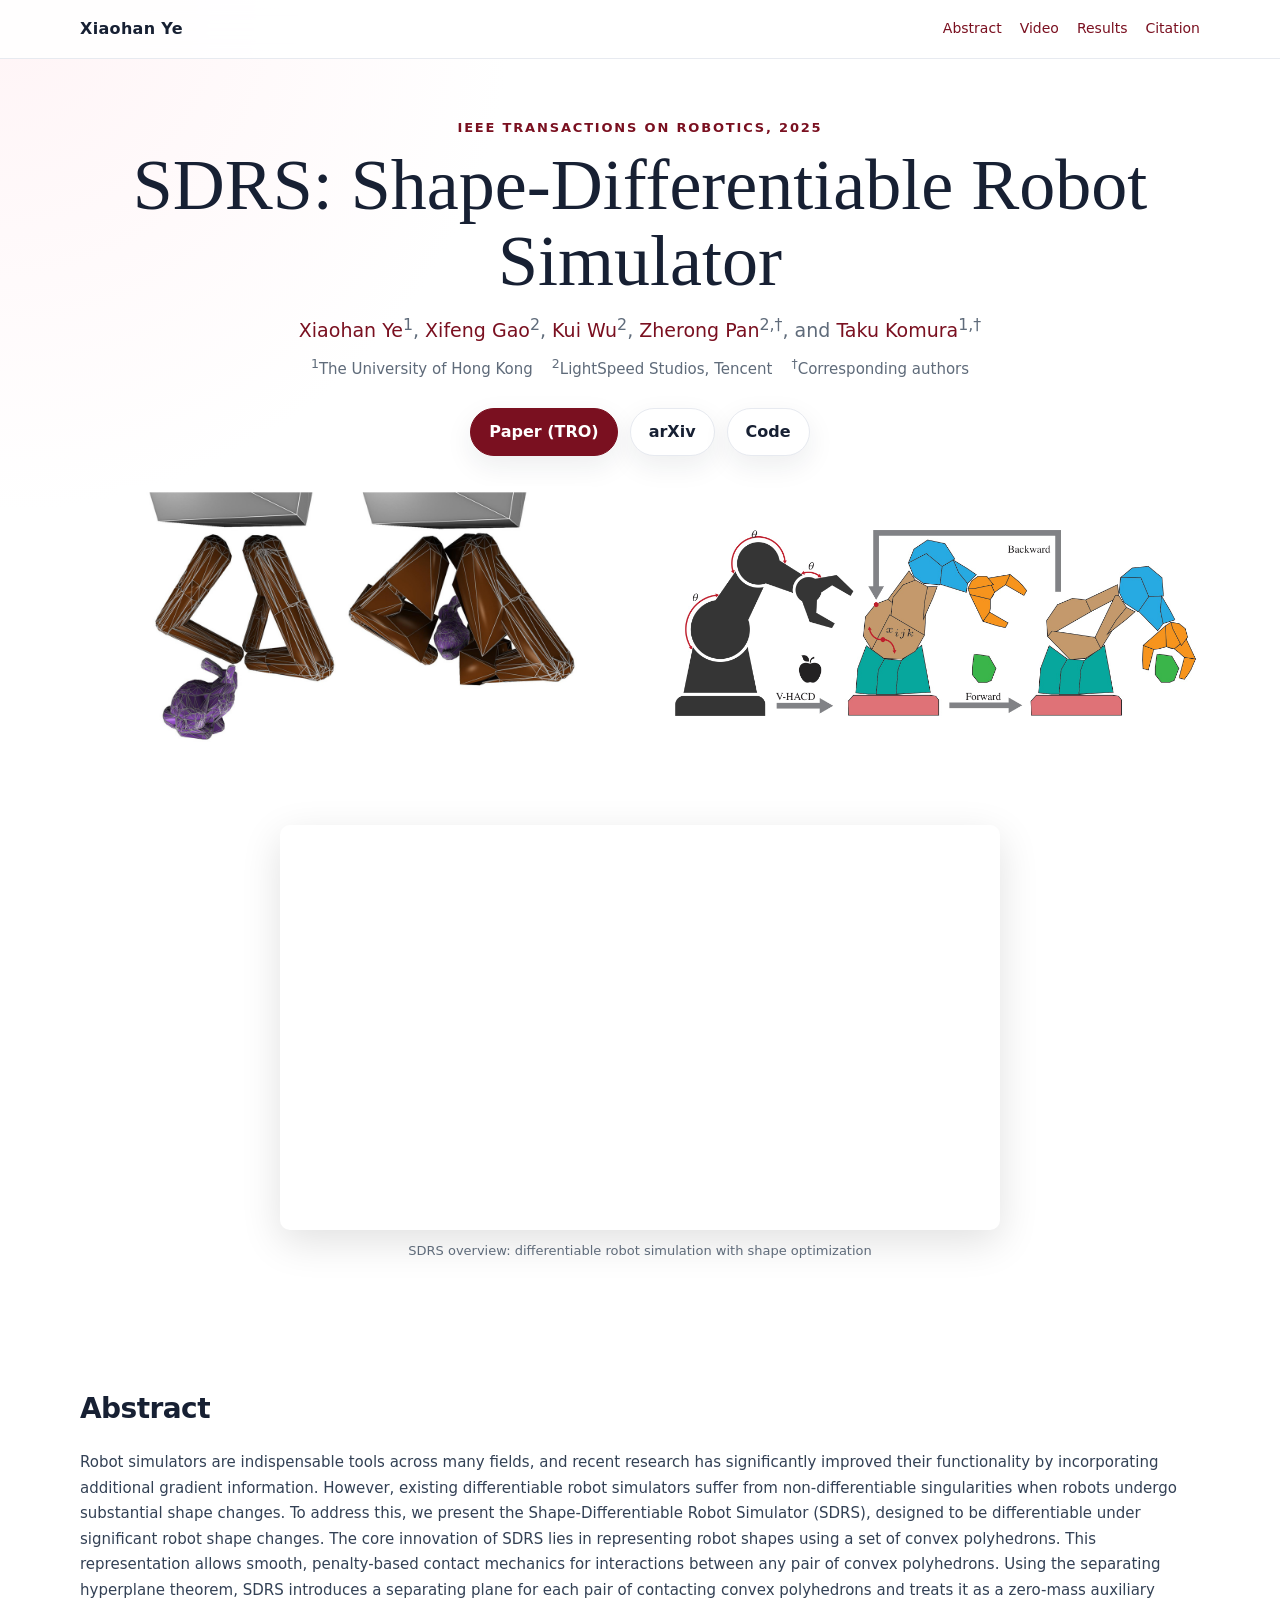
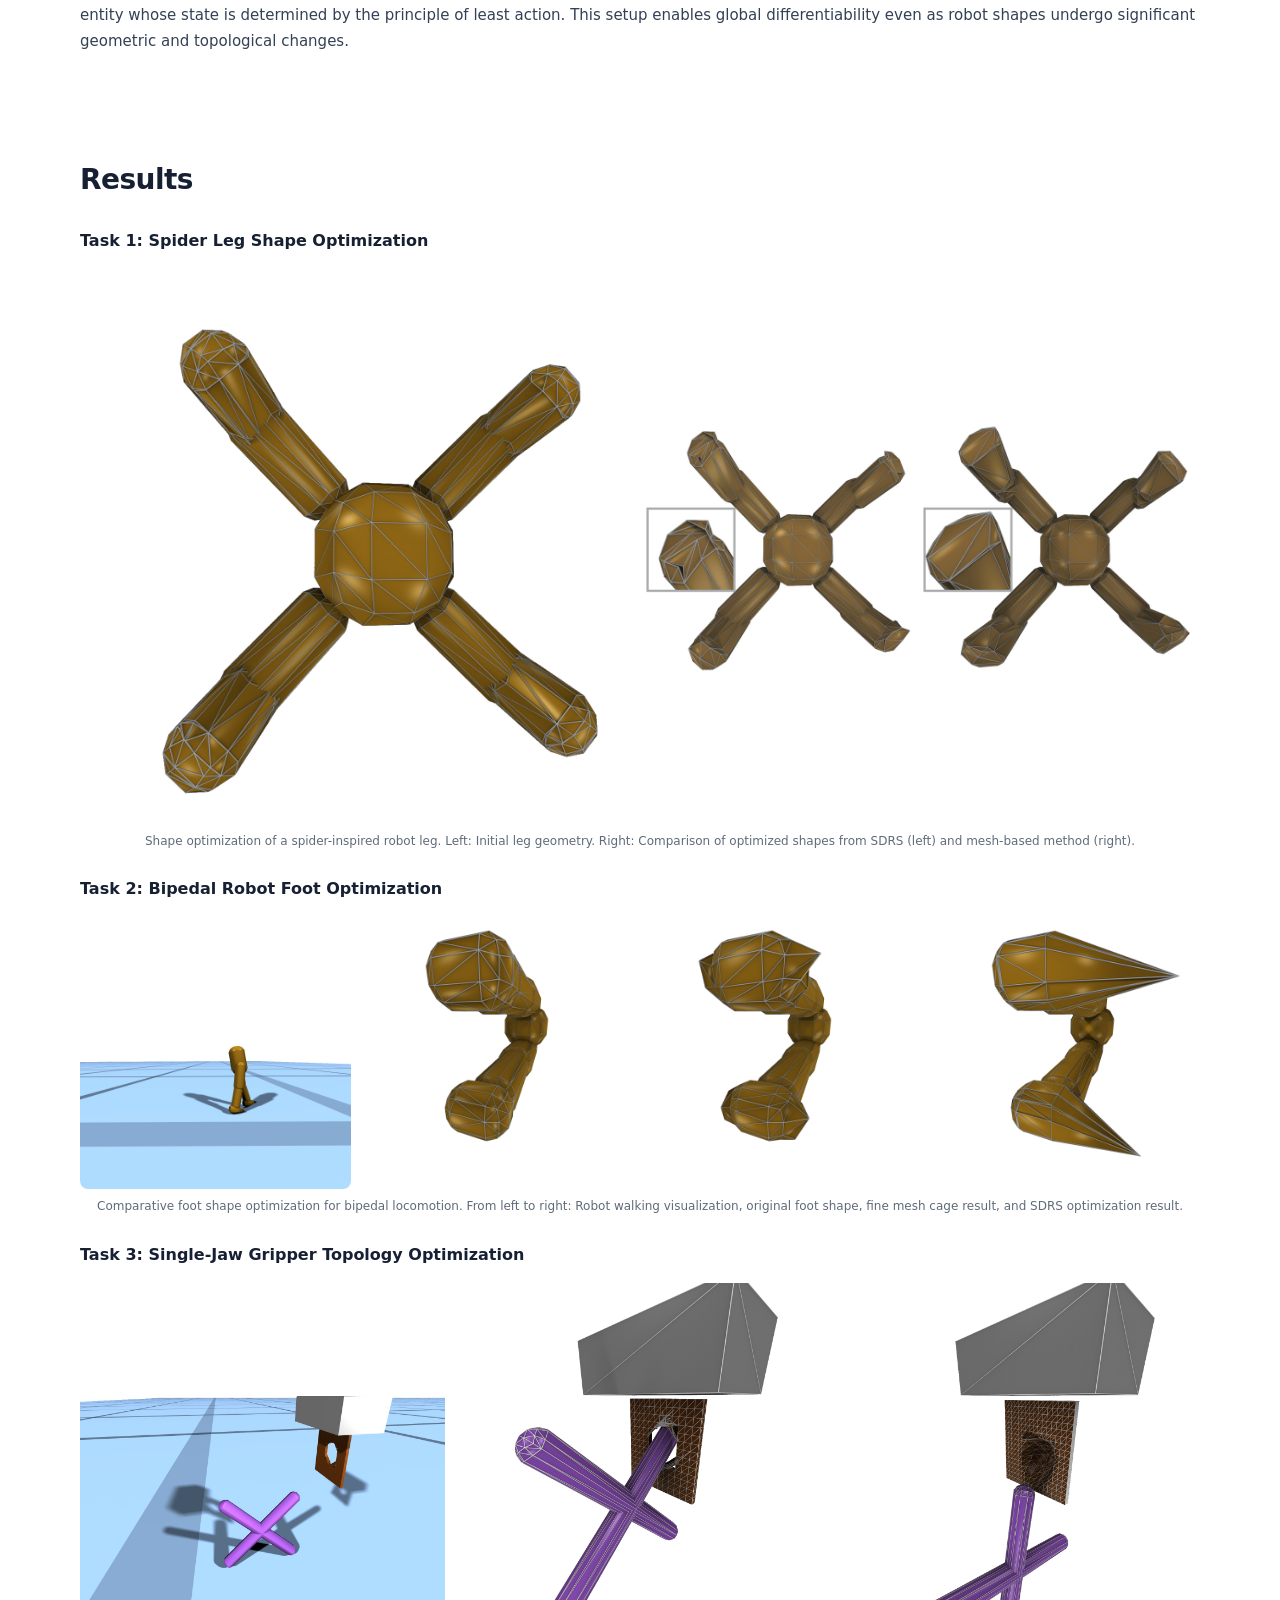
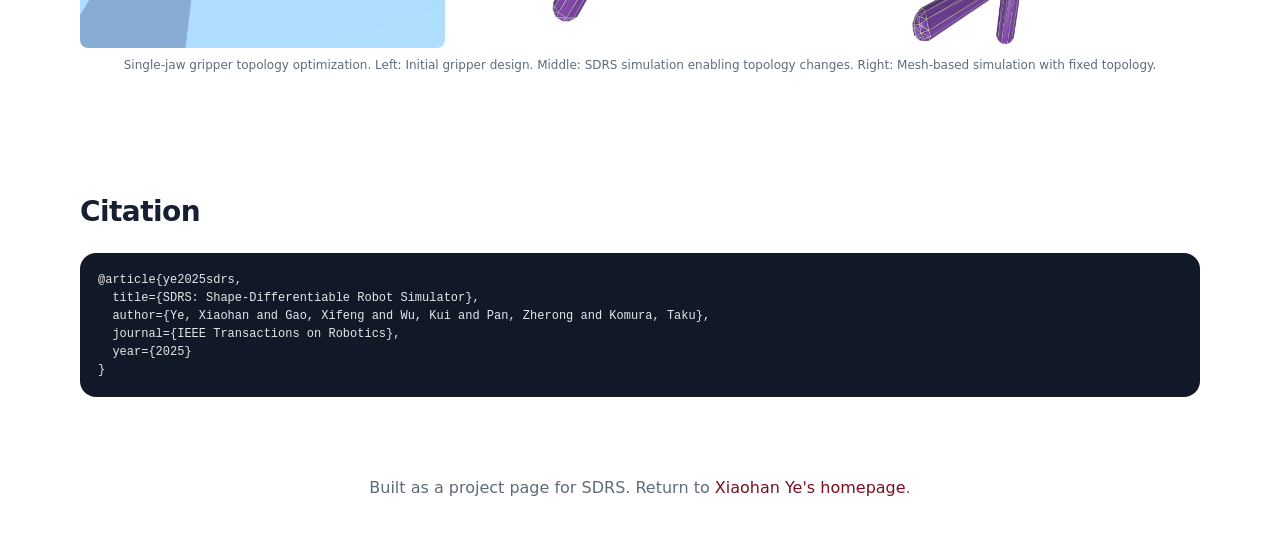
<file: sdrs/index.html>
<!doctype html>
<html lang="en">
<head>
  <meta charset="utf-8">
  <meta name="viewport" content="width=device-width, initial-scale=1">
  <title>SDRS: Shape-Differentiable Robot Simulator</title>
  <meta name="description" content="Project page for SDRS: Shape-Differentiable Robot Simulator.">
  <meta name="author" content="Xiaohan Ye">
  <meta property="og:title" content="SDRS: Shape-Differentiable Robot Simulator">
  <meta property="og:description" content="A robot simulator differentiable with respect to state, control, and robot shape under large geometric and topological changes.">
  <meta property="og:image" content="https://xiaohanye99.github.io/sdrs/assets/img/tro/fig2_pipeline.jpg">
  <link rel="stylesheet" href="style.css">
</head>
<body>
  <nav class="nav"><div class="container nav-inner"><a class="brand" href="../">Xiaohan Ye</a><div class="nav-links"><a href="#abstract">Abstract</a><a href="#video">Video</a><a href="#results">Results</a><a href="#citation">Citation</a></div></div></nav>
  
  <header class="hero container">
    <div class="eyebrow">IEEE Transactions on Robotics, 2025</div>
    <h1>SDRS: Shape-Differentiable Robot Simulator</h1>
    <div class="authors">
      <a href="../">Xiaohan Ye</a><sup>1</sup>, 
      <a href="https://gaoxifeng.github.io/">Xifeng Gao</a><sup>2</sup>, 
      <a href="https://kuiwuchn.github.io/">Kui Wu</a><sup>2</sup>, 
      <a href="https://dyingbrain.github.io/">Zherong Pan</a><sup>2,†</sup>, and 
      <a href="https://i.cs.hku.hk/~taku/">Taku Komura</a><sup>1,†</sup>
    </div>
    <div class="affiliations"><sup>1</sup>The University of Hong Kong &nbsp;&nbsp; <sup>2</sup>LightSpeed Studios, Tencent &nbsp;&nbsp; <sup>†</sup>Corresponding authors</div>
    <div class="actions">
      <a class="button primary" href="https://ieeexplore.ieee.org/document/11266917">Paper (TRO)</a>
      <a class="button" href="https://arxiv.org/abs/2412.19127">arXiv</a>
      <a class="button" href="https://bitbucket.org/runningblade/libdifferentiable/src/ConvexHullPBAD/">Code</a>
    </div>
    
    <!-- Teaser: original Fig. 1 and Fig. 2 sources from TRO25__SDRS -->
    <div style="display:grid; grid-template-columns:1fr 1fr; gap:20px; margin-top:30px; align-items:center;">
      <img src="assets/img/tro/fig1_teaser.jpg" alt="Gripper shape optimization teaser" style="width:100%; height:260px; object-fit:contain; border-radius:8px; display:block;">
      <img src="assets/img/fig2_co_design.jpg" alt="Differentiable robot co-design pipeline with annotations" style="width:100%; height:260px; object-fit:contain; border-radius:8px; display:block;">
    </div>
    
    <!-- Main Video (YouTube) -->
    <section id="video" style="margin-top:35px;">
      <div style="max-width:720px; margin:0 auto; border-radius:10px; overflow:hidden; box-shadow:0 12px 40px rgba(0,0,0,0.12);">
        <iframe width="720" height="405" src="https://www.youtube.com/embed/oDkvNAoR6Rw" title="SDRS overview video" frameborder="0" allow="accelerometer; autoplay; clipboard-write; encrypted-media; gyroscope; picture-in-picture; web-share" allowfullscreen style="width:100%; aspect-ratio:16/9; display:block;"></iframe>
      </div>
      <div style="text-align:center; margin-top:10px; color:var(--muted); font-size:13px;">SDRS overview: differentiable robot simulation with shape optimization</div>
    </section>
  </header>
  
  <main>
    <section id="abstract" class="container">
      <h2 class="section-title">Abstract</h2>
      <p style="font-size:15px; line-height:1.7; color:#334155;">Robot simulators are indispensable tools across many fields, and recent research has significantly improved their functionality by incorporating additional gradient information. However, existing differentiable robot simulators suffer from non-differentiable singularities when robots undergo substantial shape changes. To address this, we present the Shape-Differentiable Robot Simulator (SDRS), designed to be differentiable under significant robot shape changes. The core innovation of SDRS lies in representing robot shapes using a set of convex polyhedrons. This representation allows smooth, penalty-based contact mechanics for interactions between any pair of convex polyhedrons. Using the separating hyperplane theorem, SDRS introduces a separating plane for each pair of contacting convex polyhedrons and treats it as a zero-mass auxiliary entity whose state is determined by the principle of least action. This setup enables global differentiability even as robot shapes undergo significant geometric and topological changes.</p>
    </section>

    <section id="results" class="container">
      <h2 class="section-title">Results</h2>

      <!-- Task 1: Spider Leg Shape Optimization -->
      <h3 style="font-size:16px; margin:25px 0 15px;">Task 1: Spider Leg Shape Optimization</h3>
      <div style="display:grid; grid-template-columns:1fr 1fr; gap:12px; margin-bottom:8px; align-items:center;">
        <img src="assets/img/tro/spider_original.jpg" alt="Initial spider leg design" style="width:100%; height:auto; border-radius:8px; display:block;">
        <img src="assets/img/tro/spider_shape_compare.jpg" alt="Optimized spider leg shapes comparison" style="width:100%; height:auto; border-radius:8px; display:block;">
      </div>
      <div style="font-size:12px; color:var(--muted); margin-bottom:25px; text-align:center;">Shape optimization of a spider-inspired robot leg. Left: Initial leg geometry. Right: Comparison of optimized shapes from SDRS (left) and mesh-based method (right).</div>

      <!-- Task 2: Bipedal Robot Foot Optimization -->
      <h3 style="font-size:16px; margin:25px 0 15px;">Task 2: Bipedal Robot Foot Optimization</h3>
      <div style="display:grid; grid-template-columns:repeat(4, 1fr); gap:12px; margin-bottom:8px; align-items:center;">
        <img src="assets/img/bipedal_0.jpg" alt="Bipedal robot walking render" style="width:100%; border-radius:8px; display:block;">
        <img src="assets/img/tro/bipedal_original.jpg" alt="Original bipedal foot design" style="width:100%; border-radius:8px; display:block;">
        <img src="assets/img/tro/bipedal_mesh_fine.jpg" alt="Foot optimized with fine mesh cage" style="width:100%; border-radius:8px; display:block;">
        <img src="assets/img/tro/bipedal_ours.jpg" alt="Foot optimized with SDRS" style="width:100%; border-radius:8px; display:block;">
      </div>
      <div style="font-size:12px; color:var(--muted); margin-bottom:25px; text-align:center;">Comparative foot shape optimization for bipedal locomotion. From left to right: Robot walking visualization, original foot shape, fine mesh cage result, and SDRS optimization result.</div>

      <!-- Task 3: Single-Jaw Gripper Topology Optimization -->
      <h3 style="font-size:16px; margin:25px 0 15px;">Task 3: Single-Jaw Gripper Topology Optimization</h3>
      <div style="display:grid; grid-template-columns:repeat(3, 1fr); gap:12px; margin-bottom:8px; align-items:center;">
        <img src="assets/img/gripper_0.jpg" alt="Single-jaw gripper initial design" style="width:100%; border-radius:8px; display:block;">
        <img src="assets/img/tro/single_gripper_ours_scene.jpg" alt="SDRS gripper simulation scene" style="width:100%; border-radius:8px; display:block;">
        <img src="assets/img/tro/single_gripper_mesh_scene.jpg" alt="Mesh-based gripper simulation scene" style="width:100%; border-radius:8px; display:block;">
      </div>
      <div style="font-size:12px; color:var(--muted); margin-bottom:25px; text-align:center;">Single-jaw gripper topology optimization. Left: Initial gripper design. Middle: SDRS simulation enabling topology changes. Right: Mesh-based simulation with fixed topology.</div>
    </section>

    <section id="citation" class="container">
      <h2 class="section-title">Citation</h2>
      <pre style="font-size:12px;"><code>@article{ye2025sdrs,
  title={SDRS: Shape-Differentiable Robot Simulator},
  author={Ye, Xiaohan and Gao, Xifeng and Wu, Kui and Pan, Zherong and Komura, Taku},
  journal={IEEE Transactions on Robotics},
  year={2025}
}</code></pre>
    </section>
  </main>
  <footer class="container">Built as a project page for SDRS. Return to <a href="../">Xiaohan Ye's homepage</a>.</footer>
</body>
</html>
</file>
<file: sdrs/style.css>
:root {
  --ink: #172033;
  --muted: #5f6b7a;
  --line: #e7eaf0;
  --paper: #ffffff;
  --accent: #7a1020;
}
* { box-sizing: border-box; }
html { scroll-behavior: smooth; }
body { margin: 0; font-family: Inter, ui-sans-serif, system-ui, -apple-system, BlinkMacSystemFont, "Segoe UI", Arial, sans-serif; color: var(--ink); background: radial-gradient(circle at top left, #fff4f6 0, transparent 32rem), var(--paper); line-height: 1.65; }
a { color: var(--accent); text-decoration: none; }
a:hover { text-decoration: underline; }
.container { width: min(1120px, calc(100% - 36px)); margin: 0 auto; }
.nav { position: sticky; top: 0; z-index: 10; backdrop-filter: blur(18px); background: rgba(255,255,255,.86); border-bottom: 1px solid var(--line); }
.nav-inner { display: flex; justify-content: space-between; align-items: center; min-height: 58px; gap: 18px; }
.brand { font-weight: 800; letter-spacing: .02em; color: var(--ink); }
.nav-links { display: flex; gap: 18px; flex-wrap: wrap; font-size: 14px; }
.hero { padding: 58px 0 36px; text-align: center; }
.eyebrow { color: var(--accent); font-weight: 800; letter-spacing: .14em; text-transform: uppercase; font-size: 13px; }
h1 { margin: 10px auto 12px; font-family: Georgia, 'Times New Roman', serif; font-weight: 500; font-size: clamp(42px, 6vw, 72px); line-height: 1.05; max-width: 1040px; }
.authors, .affiliations { color: var(--muted); }
.authors { font-size: 19px; }
.affiliations { margin-top: 8px; font-size: 15px; }
.actions { margin-top: 26px; display: flex; justify-content: center; gap: 12px; flex-wrap: wrap; }
.button { display: inline-flex; align-items: center; justify-content: center; padding: 10px 18px; border-radius: 999px; border: 1px solid var(--line); background: white; color: var(--ink); font-weight: 800; box-shadow: 0 10px 28px rgba(23,32,51,.08); }
.button.primary { background: var(--accent); border-color: var(--accent); color: white; }
.teaser-card { margin: 18px auto 0; padding: 14px; border: 1px solid var(--line); border-radius: 28px; background: rgba(255,255,255,.82); box-shadow: 0 28px 80px rgba(23,32,51,.10); }
.teaser-card img { display: block; width: 100%; border-radius: 18px; }
section { padding: 44px 0; }
.section-title { font-size: 28px; margin: 0 0 18px; font-weight: 900; letter-spacing: -.02em; }
.lead { font-size: 18px; color: #334155; }
.grid { display: grid; gap: 18px; }
.grid.two { grid-template-columns: repeat(2, minmax(0, 1fr)); }
.grid.three { grid-template-columns: repeat(3, minmax(0, 1fr)); }
.card { border: 1px solid var(--line); border-radius: 22px; background: rgba(255,255,255,.86); padding: 18px; box-shadow: 0 16px 42px rgba(23,32,51,.07); }
.card h3 { margin: 0 0 8px; font-size: 18px; }
.figure { padding: 10px; }
.figure img, .video-card video { width: 100%; display: block; border-radius: 16px; background: #fff; }
.caption { margin-top: 10px; color: var(--muted); font-size: 14px; }
pre { overflow-x: auto; margin: 0; padding: 18px; border-radius: 16px; background: #111827; color: #e5e7eb; font-size: 13px; line-height: 1.5; }
footer { padding: 34px 0 56px; color: var(--muted); text-align: center; }
@media (max-width: 820px) { .nav-inner { align-items: flex-start; flex-direction: column; padding: 12px 0; } .grid.two, .grid.three { grid-template-columns: 1fr; } .hero { padding-top: 34px; } }
</file>
